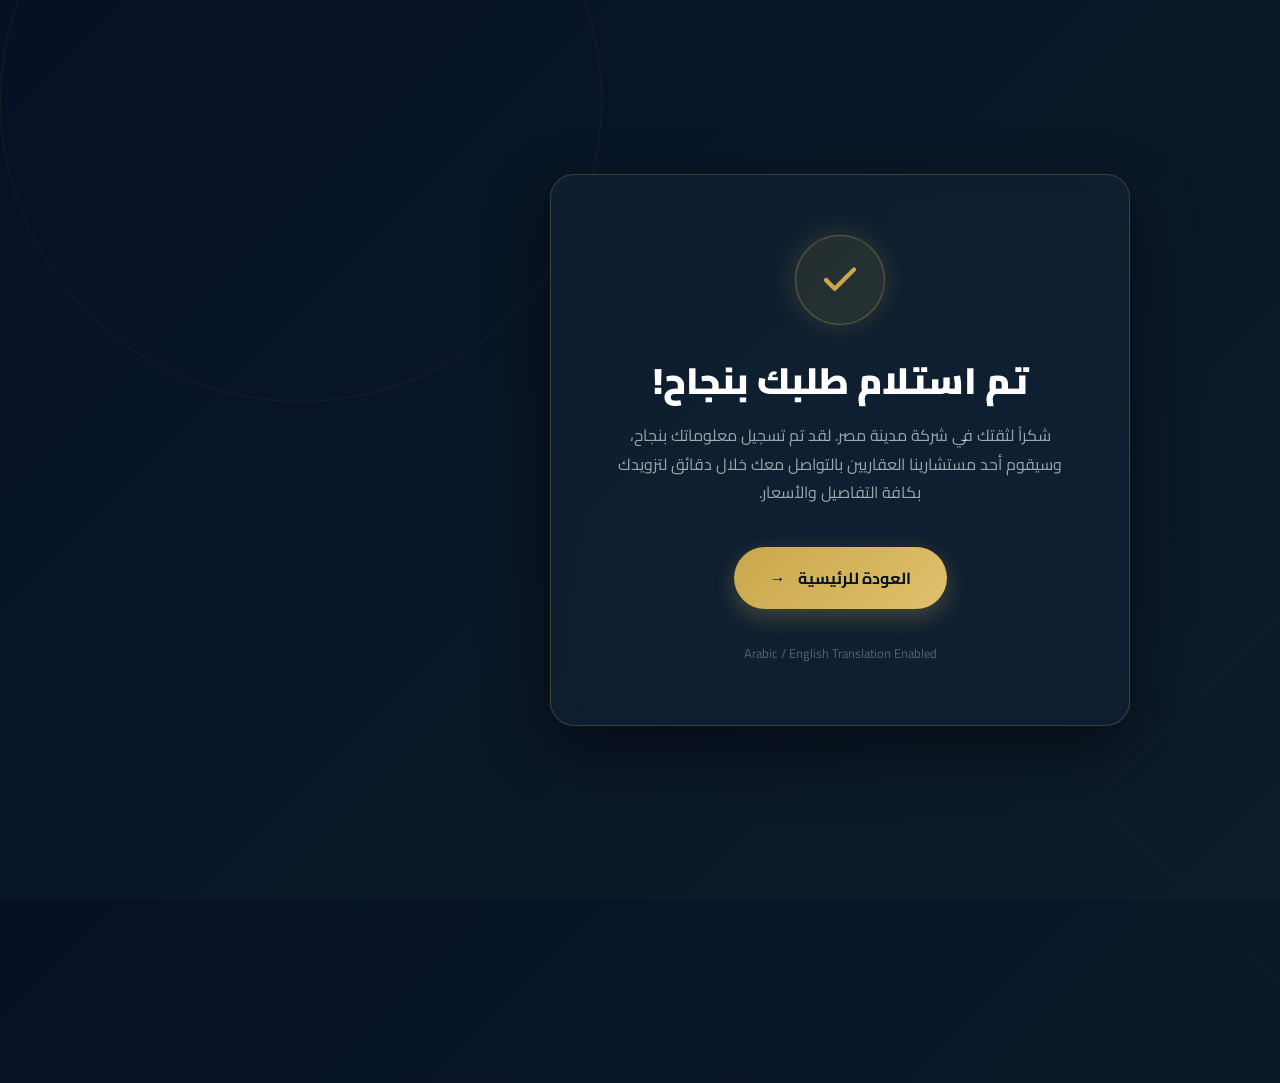
<file: thankyou.html>
<!DOCTYPE html>
<html lang="ar" dir="rtl">
<head>
    <meta charset="UTF-8">
    <meta name="viewport" content="width=device-width, initial-scale=1.0">
    <!-- Favicon -->
    <link rel="apple-touch-icon" sizes="180x180" href="images/apple-touch-icon.png">
    <link rel="icon" type="image/png" sizes="32x32" href="images/favicon-32x32.png">
    <link rel="icon" type="image/png" sizes="16x16" href="images/favicon-16x16.png">
    <title>شكراً لك — تم استلام طلبك بنجاح | مدينة مصر</title>
    
    <!-- Google Fonts -->
    <link rel="preconnect" href="https://fonts.googleapis.com">
    <link rel="preconnect" href="https://fonts.gstatic.com" crossorigin>
    <link href="https://fonts.googleapis.com/css2?family=Cairo:wght@400;600;700;900&family=Montserrat:wght@400;600;700;800&display=swap" rel="stylesheet">
    
    <style>
        :root {
            --brand:         #0D1B2A;
            --brand-dark:    #061224;
            --brand-mid:     #122437;
            --brand-light:   #C9A84C;
            --brand-light2:  #E0C06B;
            --white:         #FFFFFF;
            --text-muted:    rgba(255,255,255,0.6);
            --transition:    0.3s ease;
        }
        
        * {
            box-sizing: border-box;
            margin: 0;
            padding: 0;
        }
        
        body {
            font-family: 'Cairo', sans-serif;
            background: linear-gradient(135deg, var(--brand-dark), var(--brand));
            color: var(--white);
            min-height: 100vh;
            display: flex;
            align-items: center;
            justify-content: center;
            padding: 24px;
            overflow-x: hidden;
            position: relative;
        }
        
        /* Background architectural lines/decor */
        body::before {
            content: '';
            position: absolute;
            width: 600px;
            height: 600px;
            border: 1px solid rgba(201, 168, 76, 0.08);
            border-radius: 50%;
            top: -200px;
            left: -200px;
            pointer-events: none;
        }
        
        body::after {
            content: '';
            position: absolute;
            width: 400px;
            height: 400px;
            border: 1px solid rgba(201, 168, 76, 0.05);
            transform: rotate(45deg);
            bottom: -100px;
            right: -100px;
            pointer-events: none;
        }
        
        .thankyou-card {
            background: rgba(18, 36, 55, 0.65);
            backdrop-filter: blur(12px);
            -webkit-backdrop-filter: blur(12px);
            border: 1px solid rgba(201, 168, 76, 0.25);
            border-radius: 24px;
            padding: 60px 48px;
            width: 100%;
            max-width: 580px;
            text-align: center;
            box-shadow: 0 24px 64px rgba(0, 0, 0, 0.45);
            position: relative;
            z-index: 2;
            animation: cardAppear 0.6s cubic-bezier(0.16, 1, 0.3, 1) forwards;
        }
        
        @keyframes cardAppear {
            from { transform: translateY(40px); opacity: 0; }
            to { transform: translateY(0); opacity: 1; }
        }
        
        .success-icon-wrap {
            width: 90px;
            height: 90px;
            background: rgba(201, 168, 76, 0.12);
            border: 1px solid rgba(201, 168, 76, 0.4);
            border-radius: 50%;
            display: flex;
            align-items: center;
            justify-content: center;
            margin: 0 auto 32px;
            color: var(--brand-light);
            box-shadow: 0 0 30px rgba(201, 168, 76, 0.2);
            animation: pulseIcon 2s infinite;
        }
        
        @keyframes pulseIcon {
            0% { transform: scale(1); box-shadow: 0 0 20px rgba(201, 168, 76, 0.15); }
            50% { transform: scale(1.05); box-shadow: 0 0 35px rgba(201, 168, 76, 0.3); }
            100% { transform: scale(1); box-shadow: 0 0 20px rgba(201, 168, 76, 0.15); }
        }
        
        .thankyou-title {
            font-size: clamp(1.8rem, 4vw, 2.3rem);
            font-weight: 900;
            color: var(--white);
            margin-bottom: 16px;
            line-height: 1.3;
        }
        
        .thankyou-desc {
            font-size: 1rem;
            color: var(--text-muted);
            line-height: 1.8;
            margin-bottom: 40px;
            max-width: 480px;
            margin-left: auto;
            margin-right: auto;
        }
        
        .btn-home {
            display: inline-flex;
            align-items: center;
            gap: 12px;
            background: linear-gradient(135deg, var(--brand-light), var(--brand-light2));
            color: var(--brand-dark);
            padding: 16px 36px;
            border-radius: var(--radius-full, 99px);
            font-family: inherit;
            font-size: 1rem;
            font-weight: 700;
            text-decoration: none;
            box-shadow: 0 8px 24px rgba(201, 168, 76, 0.3);
            transition: var(--transition);
        }
        
        .btn-home:hover {
            transform: translateY(-3px);
            box-shadow: 0 12px 32px rgba(201, 168, 76, 0.5);
        }
        
        .lang-indicator {
            margin-top: 32px;
            font-size: 0.8rem;
            color: rgba(255,255,255,0.3);
        }
        
        /* Language alignment overrides */
        html[lang="en"] body {
            font-family: 'Montserrat', sans-serif;
        }
        
        @media (max-width: 480px) {
            .thankyou-card {
                padding: 40px 24px;
            }
        }
    </style>
</head>
<body>

    <div class="thankyou-card">
        <div class="success-icon-wrap">
            <svg width="42" height="42" viewBox="0 0 24 24" fill="none" stroke="currentColor" stroke-width="2.5" stroke-linecap="round" stroke-linejoin="round">
                <polyline points="20 6 9 17 4 12"/>
            </svg>
        </div>
        
        <h1 class="thankyou-title" id="tyTitle">تم استلام طلبك بنجاح!</h1>
        <p class="thankyou-desc" id="tyDesc">
            شكراً لثقتك في شركة مدينة مصر. لقد تم تسجيل معلوماتك بنجاح، وسيقوم أحد مستشارينا العقاريين بالتواصل معك خلال دقائق لتزويدك بكافة التفاصيل والأسعار.
        </p>
        
        <a href="index.html" class="btn-home" id="tyBtn">
            <span id="tyBtnText">العودة للرئيسية</span>
            <span id="tyArrow">&#8594;</span>
        </a>
        
        <div class="lang-indicator" id="tyLangInfo">
            Arabic / English Translation Enabled
        </div>
    </div>

    <script>
        // Check language state to match the client preference
        const selectedLang = localStorage.getItem('madinet_masr_lang') || 'ar';
        if (selectedLang === 'en') {
            document.documentElement.dir = 'ltr';
            document.documentElement.lang = 'en';
            
            document.getElementById('tyTitle').textContent = 'Your Request was Submitted Successfully!';
            document.getElementById('tyDesc').textContent = 'Thank you for choosing Madinet Masr. Your information has been registered successfully, and one of our real estate consultants will contact you shortly to provide all details and pricing.';
            document.getElementById('tyBtnText').textContent = 'Back to Homepage';
            document.getElementById('tyArrow').innerHTML = '&#8592;';
            document.getElementById('tyLangInfo').textContent = 'تم استلام طلبك - الترجمة مفعلة';
        }
    </script>
</body>
</html>
</file>
